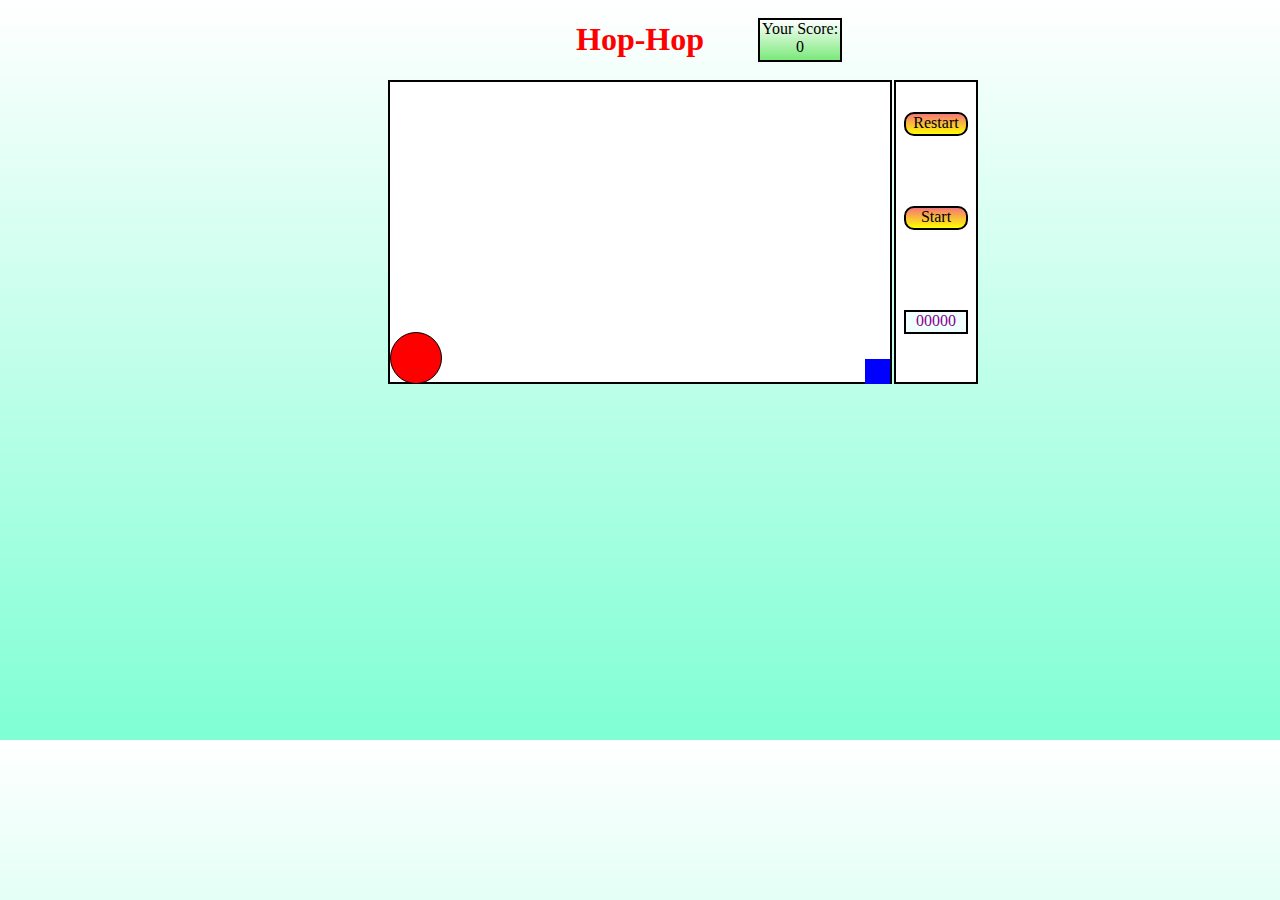
<file: index.html>
<!DOCTYPE html>
<html lang="en">
<head>
    <meta charset="UTF-8">
    <meta http-equiv="X-UA-Compatible" content="IE=edge">
    <meta name="viewport" content="width=device-width, initial-scale=1.0">
    <title>Game</title>
    <link rel="stylesheet" href="styles.css">
</head>
<body>
    <h1 style="color: red;text-align: center;">Hop-Hop</h1>
    <div class="container">
        <div class="character" id="cl"></div>
        <div class="obstacle" id="obs"></div>
    </div>
    <div class="options">
        <div class="restart">Restart</div>
        <div class="pause" id="p">Start</div>
        <div class="score">00000</div>
    </div>
    <div class="message">Your Score: 0</div>
    <script src="app.js"></script>
</body>
</html>
</file>
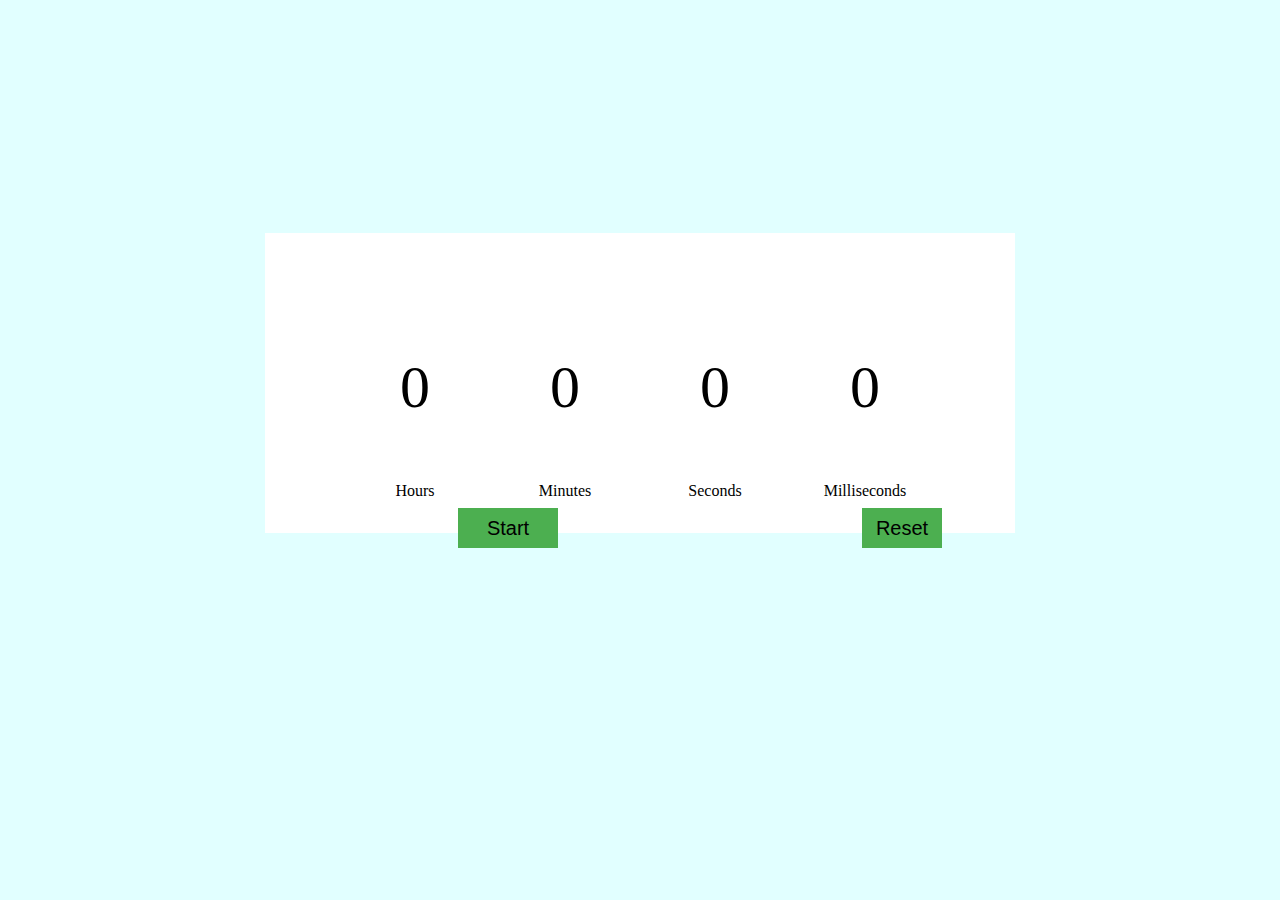
<file: COUNTDOWN TIMER/index.html>
<!DOCTYPE html>
<html lang="en">
<head>
    <meta charset="UTF-8">
    <meta http-equiv="X-UA-Compatible" content="IE=edge">
    <meta name="viewport" content="width=device-width, initial-scale=1.0">
    <title>Countdown Timer</title>
    <link rel="stylesheet" href="styles.css">
    <script src="app.js" defer></script>
    <script src="app1.js" defer></script>
</head>
<body>
    <div class="container">
        <div class="hr" id="hour"><p id="first" style="font-size: 60px; margin-top: 20px;">0</p>
            <span>Hours</span>
        </div>
        <div class="min" id="minute"><p id="secnd" style="font-size: 60px; margin-top: 20px;">0</p>
            <span>Minutes</span>
        </div>
        <div class="sec" id="second"><p id="third" style="font-size: 60px; margin-top: 20px;">0</p>
            <span>Seconds</span>
        </div>
        <div class="milsec" id="milisec"><p id="fourth" style="font-size: 60px; margin-top: 20px;">0</p>
            <span>Milliseconds</span>
        </div>
    </div>
    <input type="button" id="start_button" value="Start">
    <input type="button" id="reset_button" value="Reset">
</body>
</html>
</file>
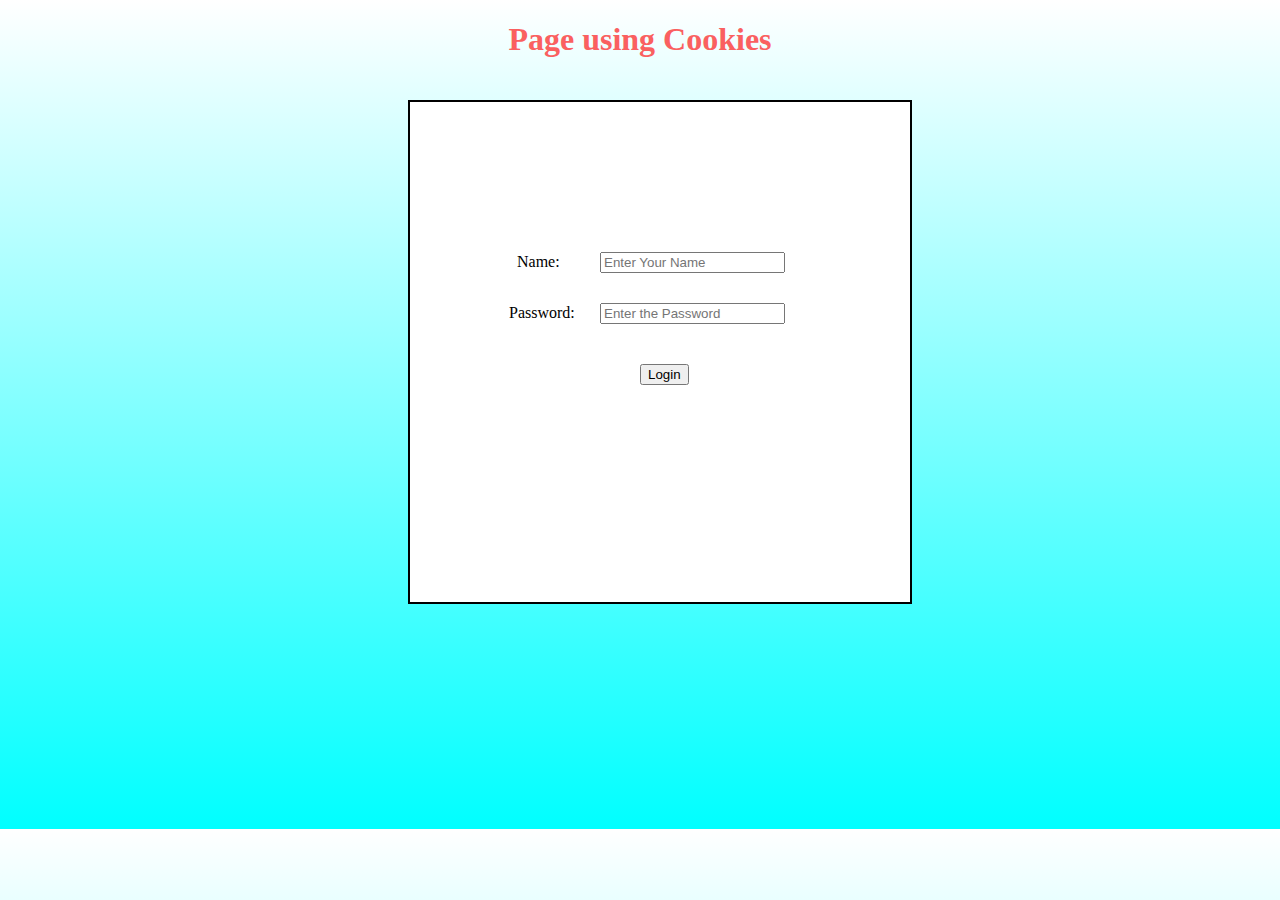
<file: i.html>
<!DOCTYPE html>
<html lang="en">
<head>
    <meta charset="UTF-8">
    <meta http-equiv="X-UA-Compatible" content="IE=edge">
    <meta name="viewport" content="width=device-width, initial-scale=1.0">
    <title>Login</title>
    <link rel="stylesheet" href="styles1.css">
</head>
<body>
    <h1 style="color: rgb(250, 96, 96); text-align: center;"> Page using Cookies</h1>
    <div class="container">
        <form action="loginServlet" method="post">
            <input id="inp1" name="name" placeholder="Enter Your Name" >
            <label for="inp1" id="l1">Name: </label><br>
            <input id="inp2" name="password" placeholder="Enter the Password">  
            <label for="inp2" id="l2">Password: </label><br>
            <button id="btn">Login</button>
        </form>
    </div>
</body>
</html>
</file>
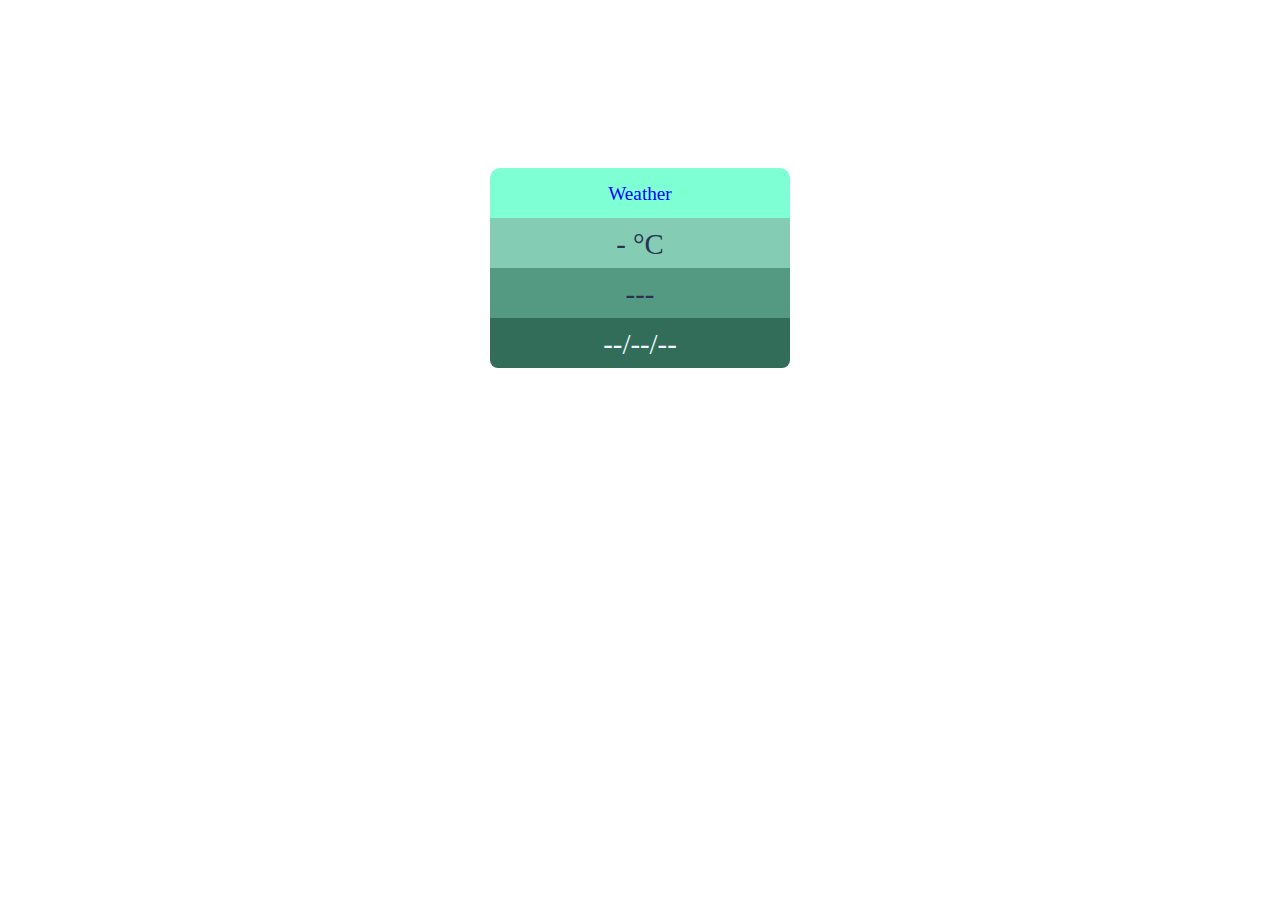
<file: WEATHER MAP/index1.html>
<!DOCTYPE html>
<html lang="en">
<head>
    <meta charset="UTF-8">
    <meta http-equiv="X-UA-Compatible" content="IE=edge">
    <meta name="viewport" content="width=device-width, initial-scale=1.0">
    <title>Weather-App</title>
    <link rel="stylesheet" href="style1.css">
</head>
<body>
    <div class="container">
        <div class="app-title">
            <p style="color: blue;">Weather</p>
        </div>
        <div class="temperature"><p>- °<span>C</span></p></div>
        <div class="location"><p>---</p></div>
        <div class="date">
            <p>--/--/--</p>
        </div>
    </div>
    <script src="app.js"></script>
</body>
</html>
</file>
<file: styles.css>
body{
    background-image: linear-gradient(white,aquamarine);
}
.container{
    width: 500px;
    height: 300px;
    margin: auto;    
    border: 2px solid black;
    background-color: white;  
    
}
.character{
    width: 50px;
    height: 50px; 
    border: 1px solid black;
    border-radius: 50%;
    background-color: red; 
    position: relative;
    top: 250px;
    cursor: pointer;
}
.effects{
    animation: jump 500ms;
}
@keyframes jump{
    0%{top: 250px;}
    50%{top: 150px;}
    100%{top: 250px;}
}
.obstacle{
    width: 25px;
    height: 25px;
    background-color:blue;
    position: relative;
    top: 225px;
    left: 475px;
}
.effects1{
    animation: obstacle 2s infinite linear;
}
@keyframes obstacle{
    0%{left: 500px;}
    100%{left: 0px;}
}
.message{
    width: 80px;
    height: 40px;
    text-align: center;
    margin: auto;    
    border: 2px solid black;
    color: black;
    background-image: linear-gradient(white, rgb(122, 233, 122));
    position: relative;
    top: -670px;
    left: 160px;
}
.options{
    width: 80px;
    height: 300px;
    margin: auto;    
    border: 2px solid black;
    background-color: white;
    position: relative;
    top: -304px;
    left: 296px;
    text-align: center;
}
.restart{
    width: 60px;
    height: 20px;
    margin: auto;    
    border: 2px solid black;
    border-radius: 10px;
    color: black;
    background-image: linear-gradient(rgb(245, 119, 119), yellow);
    cursor: pointer;
    position: relative;
    top: 30px;
}
.pause{
    width: 60px;
    height: 20px;
    margin: auto;    
    border: 2px solid black;
    border-radius: 10px;
    color: black;
    background-image: linear-gradient(rgb(245, 119, 119), yellow);
    cursor: pointer;
    position: relative;
    top: 100px;
}
.score{
    width: 60px;
    height: 20px;
    margin: 0 auto;   
    border: 2px solid black;
    color: darkmagenta;
    background-color:azure;
    position: relative;
    top: 180px;
}
</file>
<file: COUNTDOWN TIMER/styles.css>
*{
    box-sizing: border-box;
}
body{
    background-color: rgb(225, 255, 255);
}
.container{
    width: 750px;
    height: 300px;
    margin: auto;    
    background-color: white; 
    position: relative;
    top: 25vh;
}
.container:hover{
    border: 2px solid black;
}
.hr{
    
    text-align: center;
    width: 100px;
    height: 100px;
    position: absolute;
    top: 100px;
    left: 100px;
    cursor: pointer;    
}
.min{
    text-align: center;
    width: 100px;
    height: 100px;
    position: absolute;
    top: 100px;
    left: 250px;
    cursor: pointer;    
}
.sec{
    text-align: center;
    width: 100px;
    height: 100px;
    position: absolute;
    top: 100px;
    left: 400px;
    cursor: pointer;    
}
.milsec{
    text-align: center;
    width: 100px;
    height: 100px;
    position: absolute;
    top: 100px;
    left: 550px;
    cursor: pointer;    
}
#start_button{
    position: relative;
    top: 200px;
    left: 450px;
    height: 40px;
    width: 100px;
    background-color: #4CAF50;
    border: none;
    display: inline-block;
    font-size: 20px;
    cursor: pointer;
}
#reset_button{
    position: relative;
    top: 200px;
    left: 750px;
    height: 40px;
    width: 80px;
    background-color: #4CAF50;
    border: none;
    display: inline-block;
    font-size: 20px;
    cursor: pointer;
}
</file>
<file: styles1.css>
body{
    height: 800px;
    background-image: linear-gradient(white, aqua);
}
.container{
    height: 500px;
    width: 500px;
    border: 2px solid black;
    background-color: white;
    position: relative;
    top: 20px;
    left: 400px;
}
#l1{
    position: relative;
    top: 150px;
    left: -90px;
}
#inp1{
    position: relative;
    top: 150px;
    left: 190px;
}
#l2{
    position: relative;
    top: 180px;
    left: -90px;
}
#inp2{
    position: relative;
    top: 180px;
    left: 190px;
}
#btn{
    position: relative;
    top: 220px;
    left: 230px;
    cursor: pointer;    
}
</file>
<file: WEATHER MAP/style1.css>
body{
    background-color: white;
}

.container{
    width: 300px;
    height: 170px;
    background-color:azure ;
    display: block;
    margin: 0 auto;
    border-radius: 8px;
    position: relative;
    top: 160px;
}

.app-title{
    width: 300px;
    height: 50px;
    background-color:aquamarine;
    border-radius: 10px 10px 0px 0px;
}
    
.app-title p{
    text-align: center;
    padding: 15px;
    margin: 0 auto;
    font-size: 1.2em;
    color: #293251;
}
.temperature{
    width: 300px;
    height: 50px;
    background-color: rgb(132, 204, 180);

}
.temperature p{
    text-align: center;
    padding: 10px;
    margin: 0 auto;
    color: #293251;
    font-size: 1.8em;    
    cursor: pointer;
}
.location{
    width: 300px;
    height: 50px;
    background-color: rgb(84, 153, 129) ;
}
.location p{
    text-align: center;
    padding: 10px;
    margin: 0 auto;
    color: #293251;
    font-size: 1.8em;    
}
.date{
    width: 300px;
    height: 50px;
    background-color:rgb(49, 109, 89) ;
    border-radius: 0 0 8px 8px;
}
.date p{
    text-align: center;
    padding: 10px;
    margin: 0 auto;
    color:aliceblue;
    font-size: 1.8em; 
}
</file>
